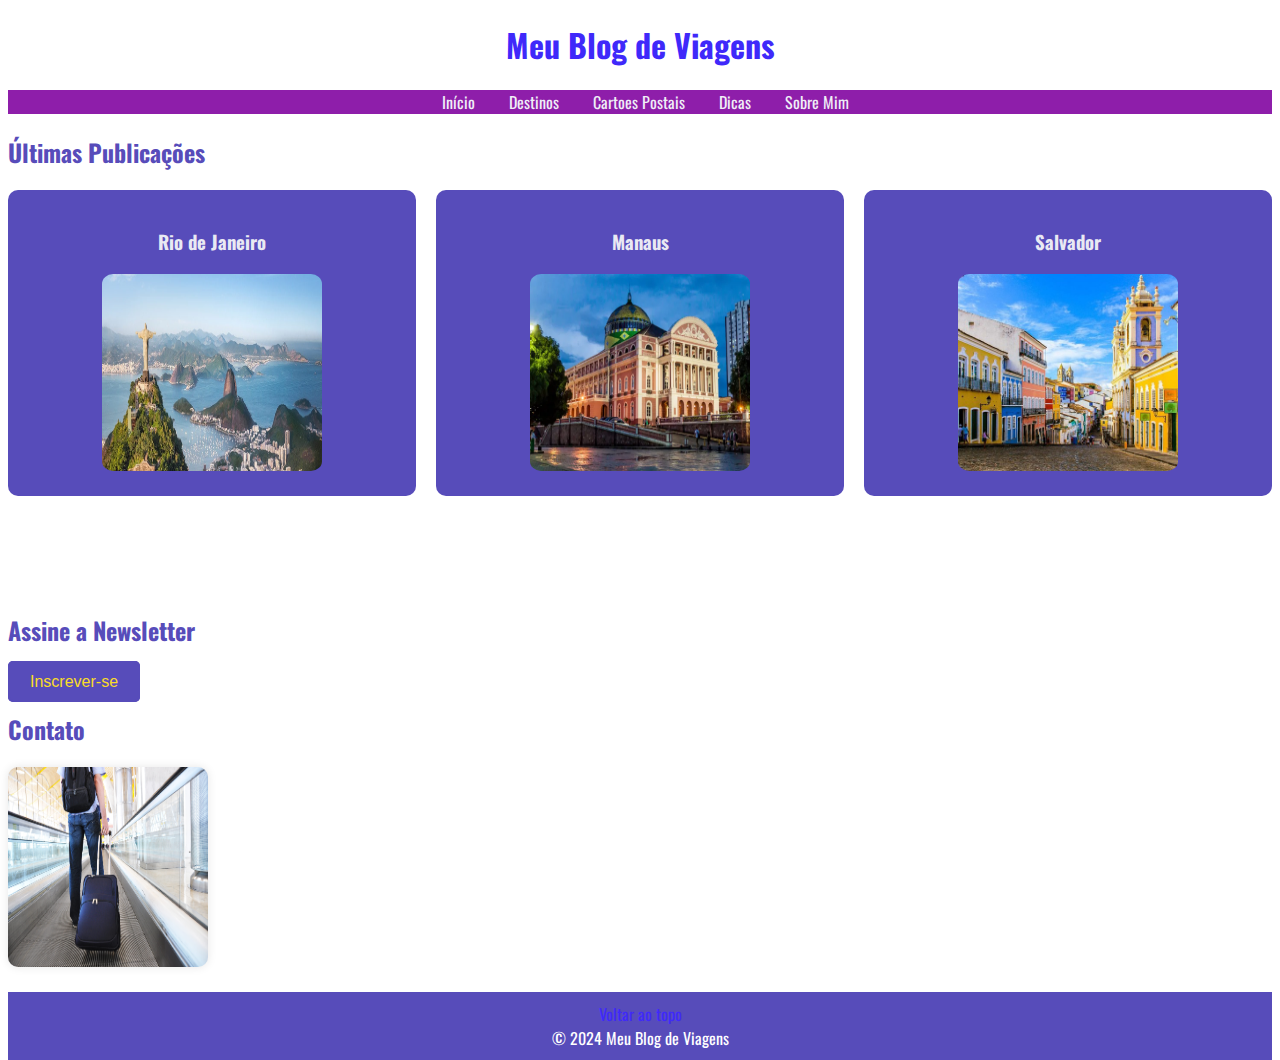
<file: index.html>
<!DOCTYPE html>
<html lang="pt-br">
<head>
    <meta charset="UTF-8">
    <meta name="viewport" content="width=device-width, initial-scale=1.0">
    <title>Meu Blog de Viagens</title>
    <link rel="stylesheet" href="style.css">
    <link rel="preconnect" href="https://fonts.googleapis.com">
    <link rel="preconnect" href="https://fonts.gstatic.com" crossorigin>
    <link href="https://fonts.googleapis.com/css2?family=Oswald:wght@200..700&display=swap" rel="stylesheet">
    <style>
        body div{
            border-radius: 10px;
        }
    </style>
</head>
<body>
    <header id="topo">
        <h1>Meu Blog de Viagens</h1>
    </header>
    <nav>
        <ul>
            <li><a href="index.html">Início</a></li>
            <li><a href="destinos.html">Destinos</a></li>
            <li><a href="Cartoes.html">Cartoes Postais</a></li>
            <li><a href="#">Dicas</a></li>
            <li><a href="#">Sobre Mim</a></li>
        </ul>
    </nav>
    <main>
        <section class="grid-section">
            <h2>Últimas Publicações</h2>
            <div class="container">
                <div class="item">
                    <h3>Rio de Janeiro</h3>
                    <a href="rio.html">
                       <img src="rj.jpg" 
                       class="img-hover"> 
                    </a>
                </div>
                <div class="item">
                    <h3>Manaus</h3>
                    <a href="manaus.html">
                        <img src="vista-do-teatro-amazonas-em-manaus.webp" 
                        class="img-hover">
                    </a>
                </div>
                <div class="item">
                    <h3>Salvador</h3>
                    <a href="salvador.html">
                        <img src="salvador.jpg" 
                        class="img-hover">
                    </a>
                </div>
            </div>
        </section>
        <br>
        <br>
        <br>
        <br>

        <section class="button-section">
            <h2>Assine a Newsletter</h2>
            <a href="newsletter.html" class="button">
                Inscrever-se
            </a>
        </section>

        <section class="box-section">
            <h2>Contato</h2>
            <a href="contato.html">
                <img src="mala-de-viagem.jpg" 
                class="box">
            </a>
        </section>
    </main>

    <footer>
        <a href="#topo">Voltar ao topo</a>
        <p>&copy; 2024 Meu Blog de Viagens</p>
    </footer>
    
</body>
</html>
</file>
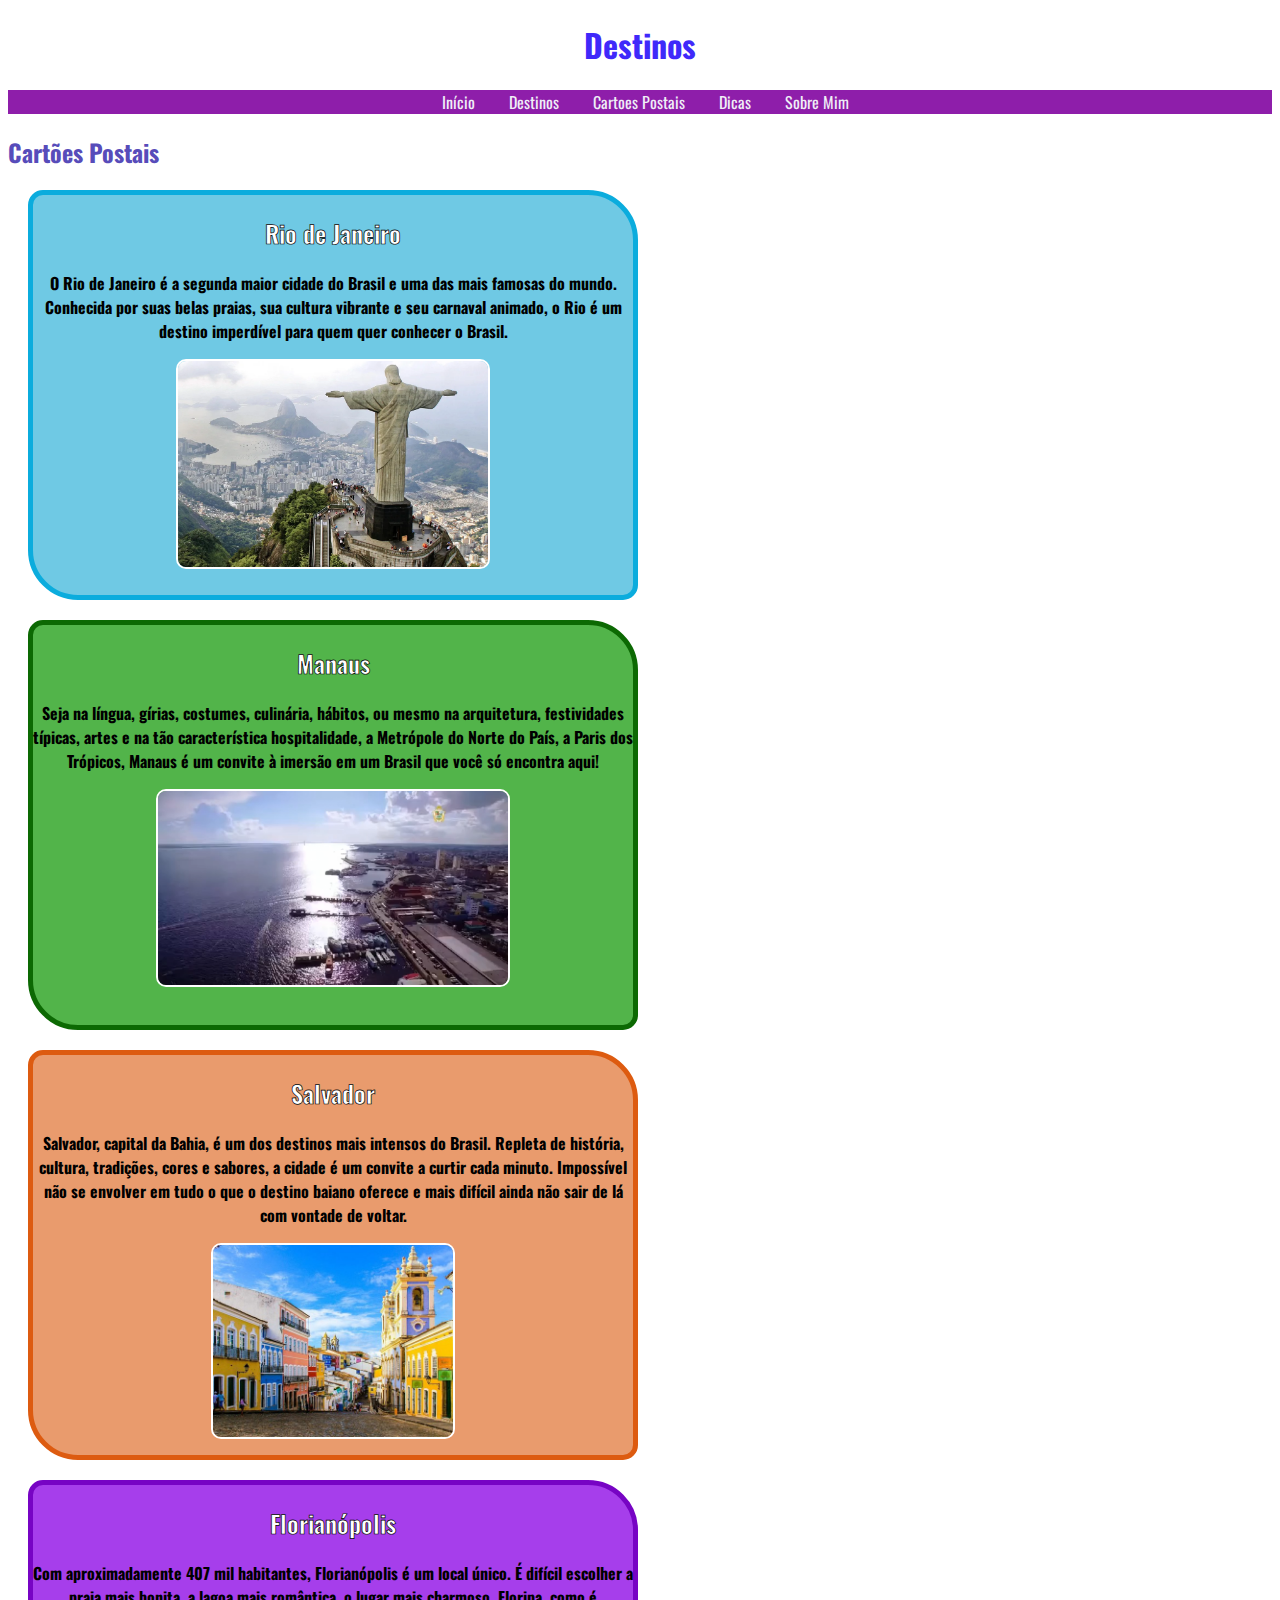
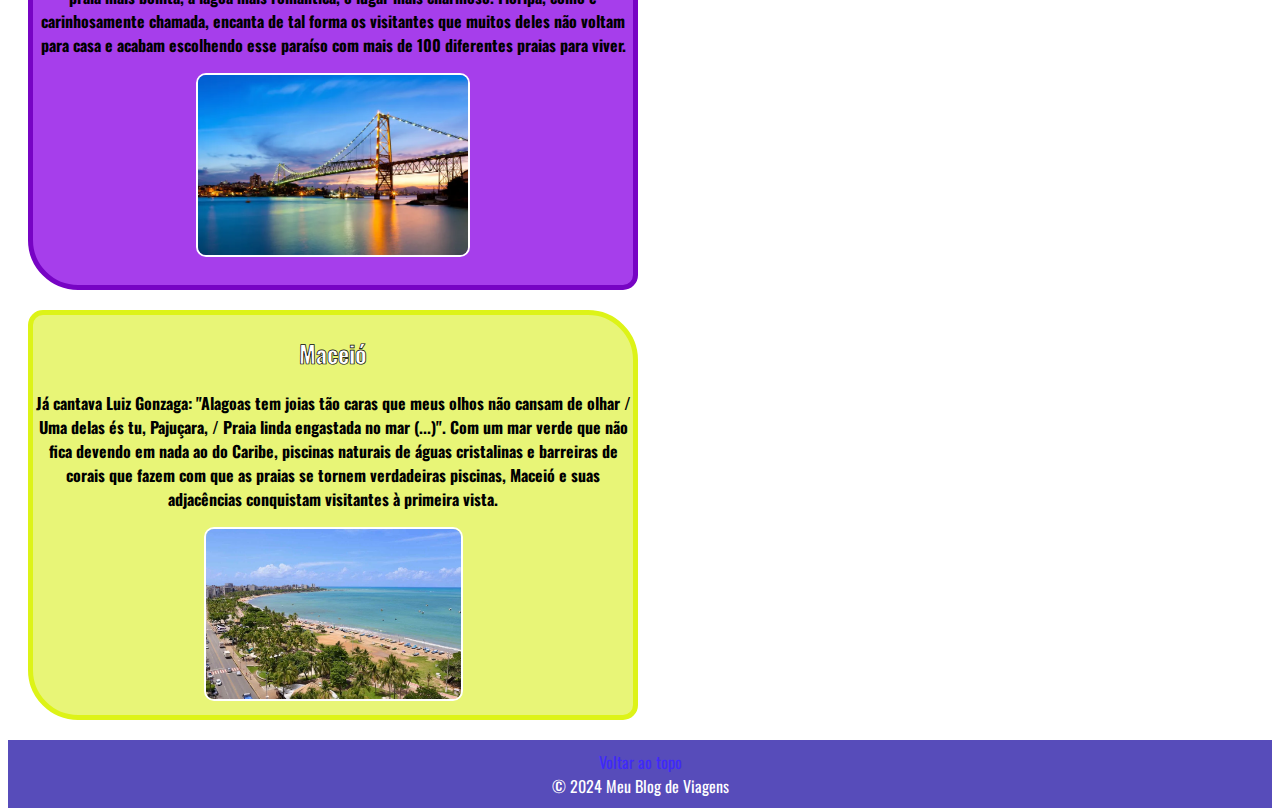
<file: Cartoes.html>
<!DOCTYPE html>
<html lang="pt-br">
<head>
    <meta charset="UTF-8">
    <meta name="viewport" content="width=device-width, initial-scale=1.0">
    <title>Meu Blog de Viagens</title>
    <link rel="stylesheet" href="style.css">
    <link rel="preconnect" href="https://fonts.googleapis.com">
    <link rel="preconnect" href="https://fonts.gstatic.com" crossorigin>
    <link href="https://fonts.googleapis.com/css2?family=Oswald:wght@200..700&display=swap" rel="stylesheet">
    <style>
        body div{
            width: 600px;
            height: 400px;
            margin: 20px;
            box-shadow: 2px 2px 10px rgba(0, 0, 0, alpha);
            border-radius: 15px 50px;
        }
        body div img{
            border: 2px solid #fff;
            border-radius: 10px;
        }
    </style>
</head>
<body>
    <header id="topo">
        <h1>Destinos</h1>
    </header>
    <nav>
        <ul>
            <li><a href="index.html">Início</a></li>
            <li><a href="destinos.html">Destinos</a></li>
            <li><a href="Cartoes.html">Cartoes Postais</a></li>
            <li><a href="#">Dicas</a></li>
            <li><a href="#">Sobre Mim</a></li>
        </ul>
    </nav>
    <main>
       <h2 class="cartoes">Cartões Postais</h2>
       <div class="cartao1">
        <h2>Rio de Janeiro</h2>
        <p>O Rio de Janeiro é a segunda maior cidade do Brasil e uma das mais famosas do mundo. Conhecida por suas belas praias, sua cultura vibrante e seu carnaval animado, o Rio é um destino imperdível para quem quer conhecer o Brasil.</p>
        <img src="rio.webp" width="310px">
    </div>
    <div class="cartao2">
        <h2>Manaus</h2>
        <p>Seja na língua, gírias, costumes, culinária, hábitos, ou mesmo na arquitetura, festividades típicas, artes e na tão característica hospitalidade, a Metrópole do Norte do País, a Paris dos Trópicos, Manaus é um convite à imersão em um Brasil que você só encontra aqui!</p>
        <img src="manaus.png" width="350px">
    </div>
    <div class="cartao3">
        <h2>Salvador</h2>
        <p>Salvador, capital da Bahia, é um dos destinos mais intensos do Brasil. Repleta de história, cultura, tradições, cores e sabores, a cidade é um convite a curtir cada minuto. Impossível não se envolver em tudo o que o destino baiano oferece e mais difícil ainda não sair de lá com vontade de voltar.</p>
    <img src="salvador.jpg" width="240px">
    </div>
    <div class="cartao4">
        <h2>Florianópolis</h2>
        <p>Com aproximadamente 407 mil habitantes, Florianópolis é um local único. É difícil escolher a praia mais bonita, a lagoa mais romântica, o lugar mais charmoso. Floripa, como é carinhosamente chamada, encanta de tal forma os visitantes que muitos deles não voltam para casa e acabam escolhendo esse paraíso com mais de 100 diferentes praias para viver.</p>
        <img src="florianopolis.webp" width="270px">
    </div>
    <div class="cartao5">
        <h2>Maceió</h2>
        <p>Já cantava Luiz Gonzaga: "Alagoas tem joias tão caras que meus olhos não cansam de olhar / Uma delas és tu, Pajuçara, / Praia linda engastada no mar (...)". Com um mar verde que não fica devendo em nada ao do Caribe, piscinas naturais de águas cristalinas e barreiras de corais que fazem com que as praias se tornem verdadeiras piscinas, Maceió e suas adjacências conquistam visitantes à primeira vista. </p>
        <img src="maceio.jpg" width="255px">
    </div>
    

    </main>

    <footer>
        <a href="#topo">Voltar ao topo</a>
        <p>&copy; 2024 Meu Blog de Viagens</p>
    </footer>
    
</body>
</html>
</file>
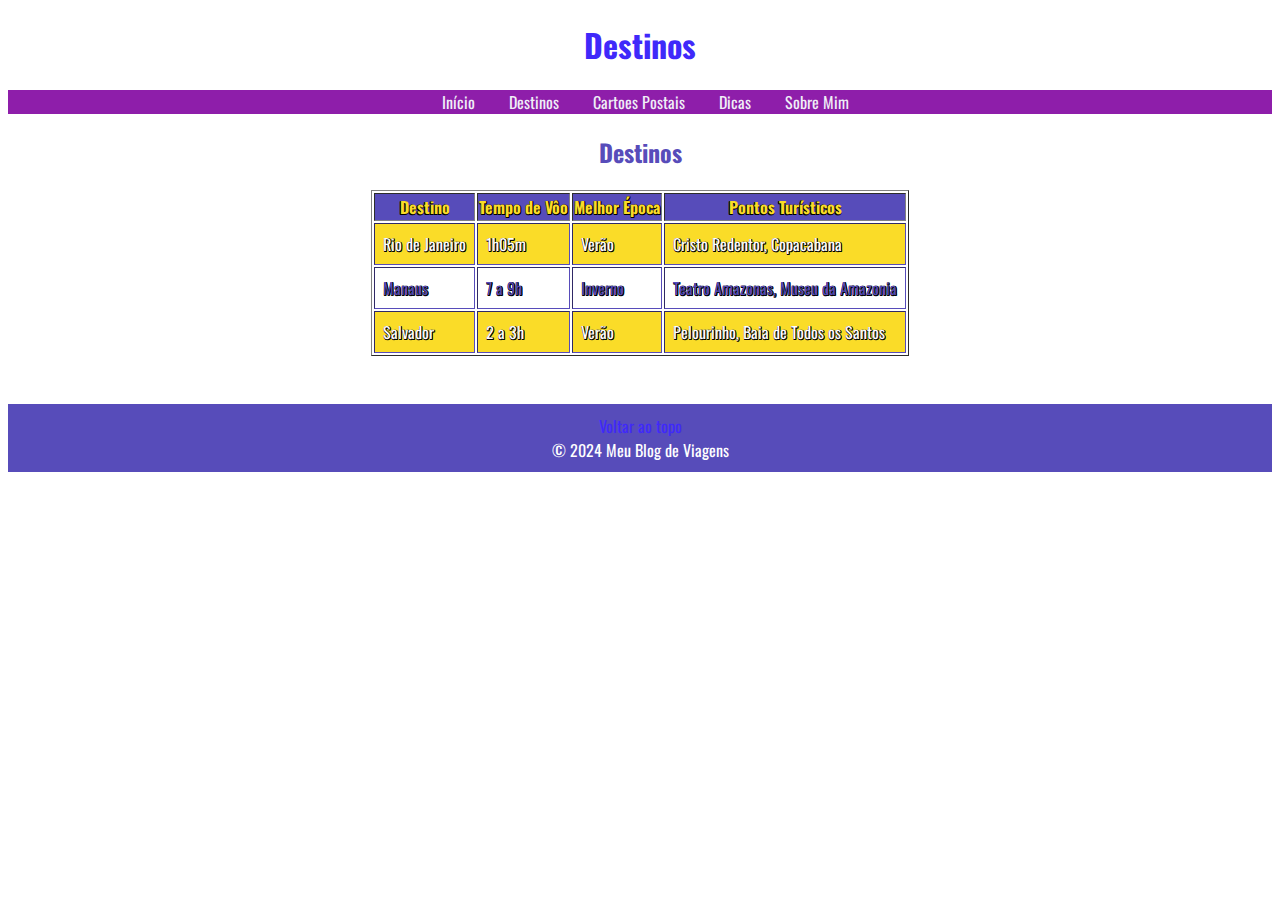
<file: destinos.html>
<!DOCTYPE html>
<html lang="pt-br">
<head>
    <meta charset="UTF-8">
    <meta name="viewport" content="width=device-width, initial-scale=1.0">
    <title>Meu Blog de Viagens</title>
    <link rel="stylesheet" href="style.css">
    <link rel="preconnect" href="https://fonts.googleapis.com">
    <link rel="preconnect" href="https://fonts.gstatic.com" crossorigin>
    <link href="https://fonts.googleapis.com/css2?family=Oswald:wght@200..700&display=swap" rel="stylesheet">
</head>
<body>
    <header id="topo">
        <h1>Destinos</h1>
    </header>
    <nav>
        <ul>
            <li><a href="index.html">Início</a></li>
            <li><a href="destinos.html">Destinos</a></li>
            <li><a href="Cartoes.html">Cartoes Postais</a></li>
            <li><a href="#">Dicas</a></li>
            <li><a href="#">Sobre Mim</a></li>
        </ul>
    </nav>
    <main>
       <h2 class="dest">Destinos</h2>
        <center><table border="1" class="desttable">
        <tr>
            <th>Destino</th>
            <th>Tempo de Vôo</th>
            <th>Melhor Época</th>
            <th>Pontos Turísticos</th>
        </tr>
        <tr>
            <td>Rio de Janeiro</td>
            <td>1h05m</td>
            <td>Verão</td>
            <td>Cristo Redentor, Copacabana</td>
        </tr>
        <tr>
            <td>Manaus</td>
            <td>7 a 9h</td>
            <td>Inverno</td>
            <td>Teatro Amazonas, Museu da Amazonia</td>
        </tr>
        <tr>
            <td>Salvador</td>
            <td>2 a 3h</td>
            <td>Verão</td>
            <td>Pelourinho, Baia de Todos os Santos</td>
        </tr>
       </table>
       </center>
       <br>
       <br>
    </main>

    <footer>
        <a href="#topo">Voltar ao topo</a>
        <p>&copy; 2024 Meu Blog de Viagens</p>
    </footer>
    
</body>
</html>
</file>
<file: style.css>
body{
    margin-bottom: 0;
    padding-bottom: 0;
    font-family: "Oswald", sans-serif;
    font-optical-sizing: auto;
    font-style: normal;
    color: #e9e9f3;
}

header{
    text-align: center;
    color: #3F29FA;
}

nav{
    background-color: #8e1eaa;
    text-align: center;
}

nav ul li{
    display: inline;
}

nav ul li a{
    text-decoration: none;
    color: #f0eff7;
    margin-right: 30px;
}

nav ul li a:hover{
    text-decoration: underline;
}

h2{
    color: #574CBA;
}

.dest{
    color: #574CBA;
    text-align: center;
}

.desttable{
    margin-top: 20px;
    text-shadow: -0.5px -0.5px 0 #000, 0.5px -0.5px 0 #000, -0.5px 0.5px 0 #000, 0.5px 0.5px 0 #000;
}

.desttable th{
    background-color: #574CBA;
    color: #FADC28;
}

.desttable td{
    border-color: #574CBA;
    padding: 8px;
}

.desttable tr:nth-child(even){
    background-color: #FADC28;
    text-decoration: none;
    color: #fff;
    
}
.desttable tr:nth-child(odd){
    background-color: #fff;
    text-decoration: none;
    color: #574CBA;
}

.container{
    display: grid;
    grid-template-columns: 1fr 1fr 1fr;
    grid-gap: 20px;
}

.item{
    background-color: #574CBA;
    padding: 20px;
    padding-bottom: 40px;
    text-align: center;
}

.img-hover{
    transition: transform 0.3s ease;
    width:60%;
    height: 80%;
    border-radius: 5%;
}

.img-hover:hover{
    transform: scale(1.1);
}

.button{
    background-color: #574CBA;
    color:#FADC28;
    padding: 10px 20px;
    border-radius: 5px;
    border:2px double #574CBA;
    transition: background-color 0.3s ease;
    text-decoration: none;
    font-family:'Gill Sans', 'Gill Sans MT', Calibri, 'Trebuchet MS', sans-serif;
}

.button:hover{
    background-color: #574CBA;
}


body div h2{
    font-size: 24px;
    color: #fff;
    -webkit-text-stroke-width: 0.7px;
    -webkit-text-stroke-color: black;
}
body div p{
    font-size: 16px;
    font-weight: bold;
    color: black    ;
    -webkit-text-stroke-width: 0.   5px;
    -webkit-text-stroke-color: white;
}

.cartao1{
    border: 5px solid #0bacdd;
    text-align: center;
    background-color: #6fc9e4;         
}
.cartao1 p{
    animation-duration: 1s;
    animation-name: slidein;
}

@keyframes slidein {
 from {
     margin-left: 100%;
     width: 300%;
      }

  to {
    margin-left: 0%;
    width: 100%;
      }
 }

.cartao2{
    border: 5px solid #0c6903;
    text-align: center;
    background-color: #52b44a;
    animation: fadein;
}
.cartao2:hover{
    background-color: #0c6903;
}
.cartao3{
    border: 5px solid #dd5b10;
    text-align: center;
    background-color: #e99b6d;
 }
 .cartao3 img{
    animation: go-back 2s;
    animation-direction: alternate;
    animation-iteration-count: infinite;
 }
@keyframes go-back {
    0% {
        transform: translateX(100px);
    }
    100% {
        transform: translateX(-100px);
    }
}
.cartao4{
    border: 5px solid #7704c4;
    text-align: center;
    background-color: #a63eeb;  
}
.cartao4:hover{
    text-shadow: 0 0 10px #fff, 0 0 20px #fff, 0 0 30px #fff, 0 0 40px #ff00de, 0 0 70px #ff00de, 0 0 80px #ff00de, 0 0 100px #ff00de, 0 0 150px #ff00de;
}
.cartao5{
    border: 5px solid #ddf317;
    text-align: center;
    background-color: #e8f577;
}
.cartao5:hover{
    color: white;
    text-shadow: 0px 2px 3px #666;
}

.box{
    width: 200px;
    height: 200px;
    background-color: #fff;
    border-radius: 5%;
    box-shadow: 0 0 10px rgba(0, 0, 0, 0.1);
    margin-bottom: 20px;
}

footer{
    background-color: #574CBA;
    text-align: center;
    padding-top: 10px;
    padding-bottom: 10px;
}

footer p{
    margin: 0;
    color:#fff;
}

footer a{
    text-decoration: none;
    color:#3F29FA;
}

footer a:hover{
    text-decoration: underline;
}
</file>
